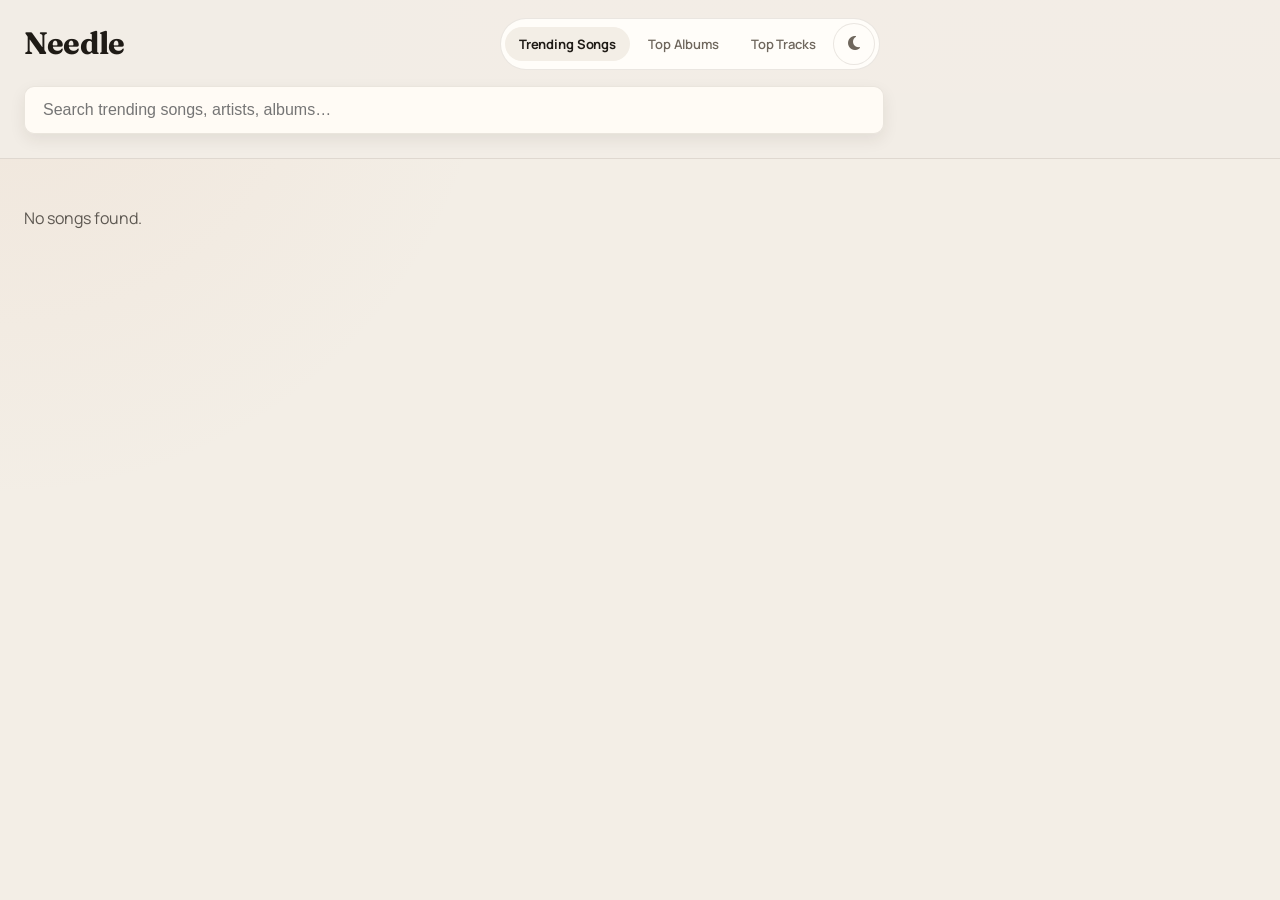
<file: index.html>
<!DOCTYPE html>
<html>

<head>
    <title>Needle</title>
    <meta name="viewport" content="width=device-width, initial-scale=1">
    <link rel="stylesheet" href="css/style.css">
    <link rel="stylesheet" href="https://cdnjs.cloudflare.com/ajax/libs/font-awesome/6.5.0/css/all.min.css">
</head>

<body>

    <header>
        <h1><a href="index.html">Needle</a></h1>
        <nav class="header-nav">
            <a class="active" href="index.html">Trending Songs</a>
            <a href="top-albums.html">Top Albums</a>
            <a href="top-tracks.html">Top Tracks</a>
            <button id="theme-toggle" class="theme-toggle" title="Toggle dark mode">
      <i class="fa-solid fa-moon"></i>
    </button>
        </nav>
        <input id="search" class="search-bar" type="search" placeholder="Search trending songs, artists, albums…" />
    </header>

    <main id="album-grid"></main>

    <!-- Custom Dialog Modal -->
    <div id="dialog-modal" class="dialog-modal hidden">
        <div class="dialog-backdrop"></div>
        <div class="dialog-box">
            <h3 id="dialog-title"></h3>
            <p id="dialog-message"></p>
            <div class="dialog-buttons">
                <button id="dialog-cancel" class="dialog-btn cancel">Cancel</button>
                <button id="dialog-confirm" class="dialog-btn confirm">Confirm</button>
            </div>
        </div>
    </div>

    <div id="preview-modal" class="preview-modal hidden" aria-hidden="true">
        <div class="preview-backdrop"></div>
        <div class="preview-box" role="dialog" aria-modal="true" aria-labelledby="preview-track-title">
            <button id="preview-close" class="preview-close" aria-label="Close preview player">
                <i class="fa-solid fa-xmark"></i>
            </button>
            <div class="preview-header">
                <img id="preview-cover" class="preview-cover" alt="Album cover">
                <div class="preview-meta">
                    <div id="preview-track-title" class="preview-track-title"></div>
                    <div id="preview-track-subtitle" class="preview-track-subtitle"></div>
                </div>
            </div>
            <audio id="preview-audio" class="preview-audio" controls preload="none"></audio>
            <div class="preview-actions">
                <a id="preview-track-link" class="meta-link" href="#" target="_blank" rel="noreferrer">View Track on iTunes</a>
            </div>
        </div>
    </div>

    <script src="js/music-api.js"></script>
    <script src="js/app.js"></script>
</body>

</html>
</file>
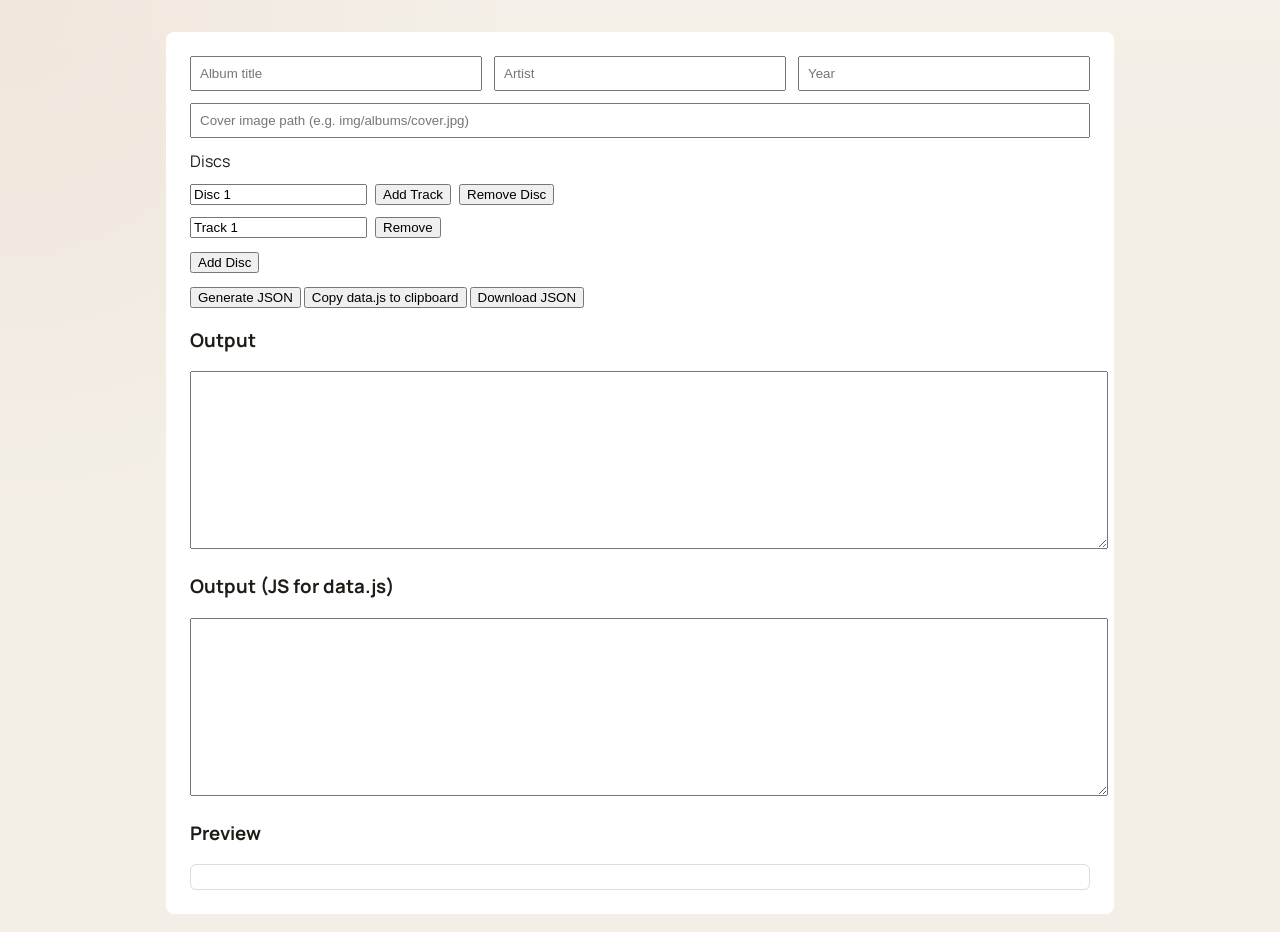
<file: album-generator.html>
<!DOCTYPE html>
<html>

<head>
    <meta charset="utf-8">
    <title>Album Generator</title>
    <meta name="viewport" content="width=device-width, initial-scale=1">
    <link rel="stylesheet" href="css/style.css">
    <link rel="stylesheet" href="https://cdnjs.cloudflare.com/ajax/libs/font-awesome/6.5.0/css/all.min.css">
    <style>
        .gen-container {
            max-width: 900px;
            margin: 32px auto;
            padding: 24px;
            background: #fff;
            border-radius: 8px
        }
        
        .gen-row {
            display: flex;
            gap: 12px;
            margin-bottom: 12px
        }
        
        .gen-row input[type=text],
        .gen-row input[type=number],
        textarea {
            flex: 1;
            padding: 8px
        }
        
        .tracks-list {
            margin: 12px 0
        }
        
        .track-item {
            display: flex;
            gap: 8px;
            margin-bottom: 8px
        }
        
        .preview {
            border: 1px solid #ddd;
            padding: 12px;
            border-radius: 6px;
            margin-top: 14px
        }
        
        textarea.output {
            width: 100%;
            height: 160px
        }
    </style>
</head>

<body>
    <main class="gen-container">
        <div>
            <div class="gen-row">
                <input id="title" type="text" placeholder="Album title">
                <input id="artist" type="text" placeholder="Artist">
                <input id="year" type="number" placeholder="Year">
            </div>
            <div class="gen-row">
                <input id="cover" type="text" placeholder="Cover image path (e.g. img/albums/cover.jpg)">
            </div>
            <div>
                <label>Discs</label>
                <div id="discs" class="tracks-list"></div>
                <button id="add-disc">Add Disc</button>
            </div>
            <div style="margin-top:12px">
                <button id="generate">Generate JSON</button>
                <button id="copy">Copy data.js to clipboard</button>
                <button id="download">Download JSON</button>
            </div>
            <h3>Output</h3>
            <textarea id="output" class="output" readonly></textarea>

            <h3>Output (JS for data.js)</h3>
            <textarea id="output-js" class="output" readonly></textarea>

            <h3>Preview</h3>
            <div id="preview" class="preview"></div>
        </div>
    </main>

    <script src="js/music-api.js"></script>
    <script src="js/app.js"></script>
    <script src="js/album-generator.js"></script>
</body>

</html>
</file>
<file: css/style.css>
@import url("https://fonts.googleapis.com/css2?family=Fraunces:opsz,wght@9..144,600;9..144,700&family=Manrope:wght@400;500;600;700&display=swap");

* {
    transition: background-color .25s cubic-bezier(0.25, 0.46, 0.45, 0.94), color .25s ease, border-color .25s ease, transform .15s ease, box-shadow .15s ease;
}

:root {
    --bg: #f3eee6;
    --card: rgba(255, 251, 246, 0.96);
    --card-strong: #fffdf9;
    --text: #1f1b16;
    --muted: #6f675d;
    --border: rgba(66, 49, 30, 0.11);
    --accent: #c86f49;
    --accent-strong: #9f5535;
    --accent-soft: rgba(200, 111, 73, 0.10);
    --shadow: rgba(45, 32, 20, .08);
    --hover: rgba(80, 57, 35, 0.05);
    --page-glow-a: rgba(214, 154, 118, 0.10);
    --page-glow-b: rgba(255, 255, 255, 0.04);
    --page-sheen: rgba(255, 255, 255, 0.08);
    --header-bg: rgba(243, 238, 230, 0.96);
    --album-shadow: rgba(45, 32, 20, .10);
}

body.dark {
    --bg: #0d0d0f;
    --card: rgba(24, 24, 27, 0.96);
    --card-strong: #141417;
    --text: #f2f2f3;
    --muted: #a7a7ad;
    --border: rgba(255, 255, 255, 0.08);
    --accent: #d4d4d8;
    --accent-strong: #ededf0;
    --accent-soft: rgba(255, 255, 255, 0.06);
    --shadow: rgba(0, 0, 0, .34);
    --hover: rgba(255, 255, 255, 0.05);
    --page-glow-a: rgba(255, 255, 255, 0.025);
    --page-glow-b: rgba(255, 255, 255, 0.015);
    --page-sheen: rgba(255, 255, 255, 0.01);
    --header-bg: rgba(12, 12, 14, 0.96);
    --album-shadow: rgba(0, 0, 0, .24);
}

body {
    background: var(--bg);
    color: var(--text);
}

body {
    font-family: "Manrope", system-ui, sans-serif;
    margin: 0;
    opacity: 0;
    transform: scale(0.985);
    transition: opacity 0.25s ease, transform 0.25s ease;
    min-height: 100vh;
    position: relative;
    background-image:
        radial-gradient(circle at top left, var(--page-glow-a), transparent 32%),
        linear-gradient(180deg, var(--page-sheen), transparent 22%);
}

body::before {
    content: "";
    position: fixed;
    inset: 0;
    pointer-events: none;
    background-image: linear-gradient(rgba(255, 255, 255, 0.02) 1px, transparent 1px), linear-gradient(90deg, rgba(255, 255, 255, 0.02) 1px, transparent 1px);
    background-size: 32px 32px;
    opacity: 0.06;
}

body.page-enter {
    opacity: 1;
    transform: scale(1);
}

body.page-exit {
    opacity: 0;
    transform: scale(0.98);
}

header {
    text-align: left;
    padding: 18px 24px 16px;
    border-bottom: 1px solid var(--border);
    display: grid;
    grid-template-columns: auto 1fr auto;
    align-items: center;
    gap: 16px;
    position: sticky;
    top: 0;
    z-index: 20;
    background: var(--header-bg);
}

header h1 a {
    color: inherit;
    text-decoration: none;
}

.header-nav {
    display: inline-flex;
    justify-self: center;
    align-items: center;
    gap: 4px;
    padding: 4px;
    border: 1px solid var(--border);
    border-radius: 999px;
    background: var(--card-strong);
}

.header-nav a {
    color: var(--muted);
    text-decoration: none;
    padding: 8px 14px;
    border-radius: 999px;
    font-size: 13px;
    font-weight: 600;
    letter-spacing: -0.01em;
}

.header-nav a.active {
    color: var(--text);
    font-weight: 700;
    background: var(--bg);
}

h1 {
    font-family: "Fraunces", Georgia, serif;
    font-size: 31px;
    font-weight: 700;
    letter-spacing: -0.025em;
    margin: 0;
    line-height: 0.95;
}

#album-grid {
    display: grid;
    grid-template-columns: repeat(auto-fill, minmax(240px, 1fr));
    gap: 26px;
    padding: 32px 24px 48px;
    max-width: 1320px;
    margin: 0 auto;
}

.album-card {
    text-align: left;
    padding: 14px;
    border-radius: 18px;
    background: var(--card);
    border: 1px solid var(--border);
    box-shadow: 0 10px 24px var(--shadow);
    transition: transform .15s ease, box-shadow .15s ease;
    display: flex;
    flex-direction: column;
    gap: 14px;
    position: relative;
    overflow: hidden;
}

.album-card:hover {
    transform: translateY(-3px);
    box-shadow: 0 14px 30px var(--shadow);
}

.album-art-wrap {
    position: relative;
    border-radius: 14px;
    overflow: hidden;
    background: var(--card-strong);
}

.album-art-wrap::before {
    content: "";
    position: absolute;
    inset: -18% -42%;
    background: linear-gradient(115deg, transparent 30%, rgba(255, 255, 255, 0.22) 48%, transparent 66%);
    opacity: 0;
    transform: translate3d(-40%, 0, 0) rotate(8deg);
    pointer-events: none;
    z-index: 2;
}

.album-art-wrap::after {
    content: "";
    position: absolute;
    inset: auto 0 0 0;
    height: 40%;
    background: linear-gradient(180deg, transparent, rgba(0, 0, 0, 0.22));
    pointer-events: none;
}

.album-card img {
    width: 100%;
    border-radius: 14px;
    aspect-ratio: 1;
    object-fit: cover;
    display: block;
    transform: none;
    animation: none;
}

.album-card:hover .album-art-wrap::before {
    opacity: 0.65;
    animation: cover-shine 1.1s ease;
}

.album-card:hover img {
    transform: scale(1.025);
}

.album-card h3 {
    font-family: "Fraunces", Georgia, serif;
    font-size: 24px;
    font-weight: 700;
    margin: 0;
    line-height: 0.98;
    letter-spacing: -0.02em;
}

.album-card p {
    font-size: 14px;
    color: var(--muted);
    margin: 0;
}

.album-card-body {
    display: flex;
    flex-direction: column;
    gap: 12px;
}

.album-card-copy {
    display: flex;
    flex-direction: column;
    gap: 6px;
}

.album-card-meta,
.album-meta-row {
    display: flex;
    flex-wrap: wrap;
    gap: 8px;
    align-items: center;
}

.meta-chip {
    display: inline-flex;
    align-items: center;
    justify-content: center;
    gap: 6px;
    min-height: 28px;
    padding: 4px 11px;
    border-radius: 999px;
    background: var(--accent-soft);
    border: 1px solid var(--border);
    color: var(--text);
    font-size: 11px;
    font-weight: 500;
    line-height: 1.1;
    white-space: nowrap;
}

.explicit-chip {
    background: rgba(31, 27, 22, 0.08);
    border-color: var(--border);
}

.open-btn {
    display: inline-flex;
    align-items: center;
    justify-content: center;
    min-height: 42px;
    padding: 0 16px;
    color: var(--muted);
    text-decoration: none;
    margin-top: auto;
    font-size: 14px;
    font-weight: 700;
    letter-spacing: -0.02em;
}

.open-btn:hover {
    transform: scale(1.1); 
    color: var(--text);
}

.album-card .score {
    min-height: 22px;
}

.score-row {
    display: flex;
    align-items: center;
    justify-content: space-between;
}

.home-track-actions {
    align-items: center;
    flex-direction: row;
    gap: 12px;
}

.home-track-card .album-card-body {
    gap: 14px;
}

.home-track-card .album-card-copy p {
    line-height: 1.45;
}

.home-track-rating {
    min-height: 24px;
    flex: 1 1 auto;
}

.home-track-rating .stars {
    flex-wrap: nowrap;
}

.home-track-buttons {
    display: flex;
    align-items: center;
    justify-content: flex-end;
    gap: 8px;
    flex-wrap: nowrap;
    width: auto;
}

.home-track-buttons .open-btn {
    margin-top: 0;
}

.home-track-buttons .preview-btn,
.home-track-buttons .open-btn {
    flex: 0 0 auto;
}

.home-icon-btn {
    width: 34px;
    min-width: 34px;
    min-height: 34px;
    padding: 0;
    border-radius: 999px;
}

.home-icon-btn i {
    pointer-events: none;
    transition: transform .45s cubic-bezier(0.22, 1, 0.36, 1);
}

.home-icon-btn:hover i {
    transform: rotate(1turn);
}

.score-label {
    display: inline-flex;
    align-items: center;
}

.album-view {
    max-width: 1040px;
    margin: 28px auto 48px;
    padding: 24px;
    background: var(--card);
    border-radius: 20px;
    border: 1px solid var(--border);
    box-shadow: 0 14px 36px var(--album-shadow);
}

.album-view img {
    width: 280px;
    border-radius: 18px;
    box-shadow: 0 12px 24px var(--shadow);
    transform-origin: center center;
    animation: hero-cover-float 14s ease-in-out infinite;
}

.album-hero {
    display: flex;
    gap: 28px;
    align-items: flex-start;
    margin-bottom: 28px;
}

.album-right {
    display: flex;
    flex-direction: column;
    gap: 14px;
    min-width: 0;
}

.album-kicker {
    font-size: 13px;
    text-transform: uppercase;
    letter-spacing: 0.11em;
    color: var(--accent-strong);
    font-weight: 700;
}

.album-meta h2 {
    margin: 0 0 8px 0;
    font-family: "Fraunces", Georgia, serif;
    font-size: clamp(32px, 5vw, 54px);
    line-height: 0.9;
    letter-spacing: -0.04em;
}

.album-meta p {
    margin: 0 0 14px 0;
    color: var(--muted);
    font-size: 16px;
}

.album-meta-row {
    margin: 4px 0 14px;
    row-gap: 10px;
    column-gap: 10px;
}

.album-links {
    display: flex;
    flex-wrap: wrap;
    gap: 12px;
    margin-top: 2px;
    margin-bottom: 22px;
    align-items: center;
}

.meta-link {
    display: inline-flex;
    align-items: center;
    justify-content: center;
    gap: 8px;
    min-height: 40px;
    padding: 0 14px;
    border-radius: 10px;
    background: var(--text);
    color: var(--card-strong);
    text-decoration: none;
    font-size: 14px;
    font-weight: 600;
    line-height: 1.1;
    white-space: nowrap;
}

.meta-link.secondary {
    background: transparent;
    color: var(--text);
    border: 1px solid var(--border);
}

.meta-link:hover {
    transform: translateY(-1px);
    background: var(--accent-strong);
    color: #fff8f2;
}

.meta-link.secondary:hover {
    background: var(--hover);
    color: var(--text);
}

.export-btn {
    border: 1px solid var(--border);
    cursor: pointer;
    font-family: inherit;
}

.export-btn.is-busy {
    pointer-events: none;
    opacity: 0.82;
}

.export-capture-shell {
    position: fixed;
    left: -10000px;
    top: 0;
    pointer-events: none;
    z-index: -1;
}

.export-capture,
.export-capture * {
    animation: none !important;
    transition: none !important;
}

.album-rating h3 {
    margin: 0 0 6px 0;
    font-size: 14px;
    text-transform: uppercase;
    letter-spacing: 0.12em;
    color: var(--muted);
}

.rating-row button,
.track-buttons button {
    padding: 6px 10px;
    border-radius: 8px;
    border: 1px solid var(--border);
    background: var(--card);
    cursor: pointer;
    margin: 2px;
}

.rating-row button:hover,
.track-buttons button:hover {
    background: var(--hover);
}

.tracklist {
    margin-top: 16px;
    border-top: 1px solid var(--border);
}

.track {
    display: grid;
    grid-template-columns: minmax(0, 1fr) auto;
    gap: 12px;
    padding: 16px 0;
    border-bottom: 1px solid var(--border);
}

.stars {
    display: inline-flex;
    gap: 2px;
    font-size: 18px;
    line-height: 1;
    align-items: center;
}

.star {
    position: relative;
    display: inline-flex;
    align-items: center;
    justify-content: center;
    width: 22px;
    height: 18px;
    font-size: 18px;
    transform-origin: center;
}

.star i.fa-regular.fa-star {
    color: var(--border);
    font-size: 18px;
}

.star i.fa-solid.fa-star,
.star i.fa-solid.fa-star-half-stroke {
    color: var(--accent);
    font-size: 18px;
}

.star .hit {
    position: absolute;
    top: 0;
    height: 100%;
    width: 50%;
    left: 0;
    background: transparent;
    border: 0;
    padding: 0;
    cursor: pointer;
}

.star .hit.right {
    left: 50%;
}

.star:hover i {
    transform: scale(1.12);
}

.stars.readonly .star:hover i {
    transform: none;
}

.stars.readonly .star {
    cursor: default;
}

.star.burst {
    animation: star-pop .36s cubic-bezier(0.2, 1.4, 0.4, 1);
}

.star-particle {
    position: absolute;
    left: 0;
    top: 0;
    font-size: 12px;
    color: color-mix(in srgb, var(--accent) 78%, white);
    pointer-events: none;
    z-index: 10050;
    transform: translate(-50%, -50%);
    animation-name: star-fly;
    animation-timing-function: cubic-bezier(0.18, 0.72, 0.2, 1);
    animation-fill-mode: forwards;
    filter: drop-shadow(0 3px 8px rgba(0, 0, 0, 0.18));
}

.star-particle i {
    display: block;
}

@keyframes star-pop {
    0% {
        transform: scale(0.82);
    }
    55% {
        transform: scale(1.38);
    }
    100% {
        transform: scale(1);
    }
}

@keyframes star-fly {
    0% {
        opacity: 0.95;
        transform: translate(-50%, -50%) translate(0, 0) scale(0.7) rotate(0deg);
    }
    70% {
        opacity: 1;
    }
    100% {
        opacity: 0;
        transform: translate(-50%, -50%) translate(var(--drift-x), var(--drift-y)) scale(1.28) rotate(var(--particle-rotate));
    }
}

.track.is-interlude {
    opacity: 0.45;
}

.track {
    display: grid;
    grid-template-columns: minmax(0, 1fr) auto;
    align-items: center;
    gap: 18px;
    overflow: visible;
}

.track-main {
    display: flex;
    flex-direction: column;
    gap: 6px;
    min-width: 0;
}

.track-line {
    display: flex;
    align-items: center;
    gap: 10px;
    min-width: 0;
}

.track-number {
    width: 28px;
    height: 28px;
    display: inline-flex;
    align-items: center;
    justify-content: center;
    border-radius: 999px;
    background: var(--accent-soft);
    color: var(--accent-strong);
    font-size: 12px;
    font-weight: 700;
    flex: 0 0 auto;
}

.track-subline {
    display: flex;
    align-items: center;
    gap: 10px;
    color: var(--muted);
    font-size: 13px;
    padding-left: 38px;
}

.track-pill {
    display: inline-flex;
    align-items: center;
    justify-content: center;
    min-width: 22px;
    height: 22px;
    padding: 0 6px;
    border-radius: 999px;
    background: var(--hover);
    color: var(--muted);
    font-size: 11px;
    font-weight: 700;
    flex: 0 0 auto;
}

.track .stars {
    display: flex;
    align-items: center;
    justify-content: flex-end;
    min-width: 120px;
}

.track .track-title {
    display: flex;
    align-items: center;
    min-width: 0;
    font-size: 16px;
    font-weight: 500;
}

.track-actions {
    display: flex;
    align-items: center;
    justify-content: flex-end;
    gap: 8px;
    flex-wrap: nowrap;
}

.preview-btn {
    display: inline-flex;
    align-items: center;
    justify-content: center;
    width: 34px;
    height: 34px;
    padding: 0;
    border: none;
    background: var(--card-strong);
    color: var(--muted);
    cursor: pointer;
    font-size: 14px;
    line-height: 1;
    flex: 0 0 auto;
}

.preview-btn:hover { 
    color: var(--text);
    transform: scale(1.1);
}

.preview-btn.is-playing {
    transform: scale(1.1);
    color: var(--accent-strong);
}

.preview-btn i {
    pointer-events: none;
}

.interlude-toggle {
    background: none;
    border: none;
    color: var(--muted);
    font-size: 14px;
    cursor: pointer;
    transition: color .15s ease, transform .1s ease;
}

.interlude-toggle:hover {
    color: var(--text);
    transform: scale(1.1);
}

.disc h4 {
    font-size: 14px;
    font-weight: 700;
    color: var(--text);
    margin-bottom: 8px;
    text-transform: uppercase;
    letter-spacing: 0.04em;
}

.chart-list {
    max-width: 1000px;
    margin: 28px auto 48px;
    display: flex;
    flex-direction: column;
    gap: 14px;
    padding: 0 18px;
}

.chart-item {
    display: flex;
    justify-content: space-between;
    align-items: center;
    padding: 16px 18px;
    border-radius: 16px;
    background: var(--card);
    border: 1px solid var(--border);
    box-shadow: 0 10px 24px var(--shadow);
}

.chart-left {
    display: flex;
    gap: 12px;
    align-items: center;
}

.rank {
    font-weight: bold;
    width: 28px;
}

.track-name {
    font-weight: 600;
}

.track-meta {
    font-size: 13px;
    color: var(--muted);
}

.track-score {
    font-weight: bold;
}

.search-bar {
    width: 100%;
    max-width: 860px;
    grid-column: 1 / -1;
    padding: 14px 18px;
    border-radius: 10px;
    border: 1px solid var(--border);
    font-size: 16px;
    margin-bottom: 8px;
    background: var(--card);
    box-shadow: 0 6px 16px var(--shadow);
}

.search-bar:focus {
    outline: 2px solid color-mix(in srgb, var(--accent) 45%, transparent);
    outline-offset: 2px;
}

.readonly .half,
.readonly .full {
    pointer-events: none;
    cursor: default;
}

.match-label {
    font-size: 12px;
    color: var(--accent-strong);
    margin-top: 2px;
    font-style: normal;
    font-weight: 500;
}

#top-albums {
    display: flex;
    flex-direction: column;
    gap: 12px;
    max-width: 1000px;
    margin: 20px auto;
    padding: 0 18px;
}

.top-album {
    display: flex;
    align-items: center;
    padding: 16px 18px;
    background: var(--card);
    border-radius: 16px;
    text-decoration: none;
    color: var(--text);
    border: 1px solid var(--border);
    box-shadow: 0 10px 24px var(--shadow);
    transition: transform .12s ease, box-shadow .12s ease;
}

.top-album:hover {
    transform: translateY(-3px);
}

.top-album-left {
    display: flex;
    align-items: center;
    gap: 14px;
    flex: 1;
}

.top-album-rank {
    width: 36px;
    text-align: right;
    font-weight: 700;
    opacity: 0.6;
}

.top-album img {
    width: 64px;
    height: 64px;
    object-fit: cover;
    border-radius: 10px;
}

.top-album .info {
    display: flex;
    flex-direction: column;
    gap: 2px;
}

.top-album .info h3 {
    font-family: "Fraunces", Georgia, serif;
    font-size: 23px;
    line-height: 0.98;
    margin: 0;
}

.top-album .info p {
    font-size: 14px;
    margin: 0;
    color: var(--muted);
}

.list-submeta {
    font-size: 12px;
    color: var(--accent-strong);
    margin-top: 4px;
}

.top-album .meta {
    display: flex;
    align-items: center;
    gap: 12px;
    font-size: 14px;
    font-weight: 600;
    opacity: 0.9;
    white-space: nowrap;
}

::view-transition-old(root),
::view-transition-new(root) {
    animation: none;
}

::view-transition-old(root) {
    opacity: 0;
}

::view-transition-new(root) {
    opacity: 1;
}

mark {
    background: #fde68a;
    padding: 0 2px;
    border-radius: 3px;
}

.theme-toggle {
    justify-self: end;
    width: 42px;
    height: 42px;
    background: var(--card-strong);
    border: 1px solid var(--border);
    cursor: pointer;
    font-size: 16px;
    padding: 0;
    border-radius: 999px;
    color: var(--muted);
    transition: background .15s ease, color .15s ease;
}

.theme-toggle:hover {
    background: var(--hover);
    color: var(--text);
}

.reset-rating {
    background: none;
    border: none;
    cursor: pointer;
    font-size: 16px;
    padding: 6px 8px;
    border-radius: 8px;
    color: var(--muted);
    transition: background .15s ease, color .15s ease;
}

.reset-rating:hover {
    background: var(--hover);
    color: var(--text);
}

.dialog-modal {
    position: fixed;
    inset: 0;
    z-index: 10000;
}

.dialog-modal.hidden {
    display: none;
}

.dialog-backdrop {
    position: absolute;
    top: 0;
    left: 0;
    width: 100%;
    height: 100%;
    background: rgba(0, 0, 0, 0.5);
    backdrop-filter: blur(8px);
}

.dialog-box {
    position: fixed;
    top: 50%;
    left: 50%;
    z-index: 10001;
    background: var(--card);
    border-radius: 16px;
    padding: 24px;
    box-shadow: 0 20px 60px rgba(0, 0, 0, 0.3);
    width: min(420px, calc(100vw - 32px));
    max-height: calc(100vh - 40px);
    overflow-y: auto;
    transform: translate(-50%, -50%);
    animation: dialog-pop-centered 0.2s cubic-bezier(0.34, 1.56, 0.64, 1);
}

@keyframes dialog-pop-centered {
    0% {
        transform: translate(-50%, -53%) scale(0.9);
        opacity: 0;
    }
    100% {
        transform: translate(-50%, -50%) scale(1);
        opacity: 1;
    }
}

@keyframes cover-drift {
    0% {
        transform: scale(1.035) translate3d(0, 0, 0);
    }
    33% {
        transform: scale(1.055) translate3d(1.5%, -1.5%, 0);
    }
    66% {
        transform: scale(1.045) translate3d(-1.2%, 1.4%, 0);
    }
    100% {
        transform: scale(1.035) translate3d(0, 0, 0);
    }
}

@keyframes hero-cover-float {
    0% {
        transform: translate3d(0, 0, 0) rotate(-1deg) scale(1.01);
    }
    50% {
        transform: translate3d(0, -8px, 0) rotate(1deg) scale(1.03);
    }
    100% {
        transform: translate3d(0, 0, 0) rotate(-1deg) scale(1.01);
    }
}

@keyframes cover-shine {
    0% {
        transform: translate3d(-55%, 0, 0) rotate(8deg);
    }
    100% {
        transform: translate3d(55%, 0, 0) rotate(8deg);
    }
}

.dialog-box h3 {
    margin: 0 0 8px 0;
    font-size: 18px;
    color: var(--text);
}

.dialog-box p {
    margin: 0 0 20px 0;
    font-size: 14px;
    color: var(--muted);
}

.dialog-buttons {
    display: flex;
    gap: 8px;
    justify-content: flex-end;
}

.dialog-btn {
    padding: 8px 16px;
    border-radius: 8px;
    border: 1px solid var(--border);
    background: var(--card);
    color: var(--text);
    cursor: pointer;
    font-size: 14px;
    transition: background 0.15s ease, border-color 0.15s ease;
}

.dialog-btn:hover {
    background: var(--hover);
}

.dialog-btn.confirm {
    background: var(--accent);
    border-color: var(--accent);
    color: #000;
    font-weight: 600;
}

.dialog-btn.confirm:hover {
    background: #ffd600;
}

.preview-modal {
    position: fixed;
    inset: 0;
    z-index: 10010;
}

.preview-modal.hidden {
    display: none;
}

.preview-backdrop {
    position: absolute;
    inset: 0;
    background: rgba(0, 0, 0, 0.55);
    backdrop-filter: blur(10px);
}

.preview-box {
    position: fixed;
    top: 50%;
    left: 50%;
    z-index: 10011;
    width: min(520px, calc(100vw - 32px));
    background: var(--card-strong);
    border: 1px solid var(--border);
    border-radius: 16px;
    padding: 24px;
    max-height: calc(100vh - 40px);
    overflow-y: auto;
    transform: translate(-50%, -50%);
    box-shadow: 0 24px 70px var(--album-shadow);
    animation: dialog-pop-centered 0.2s cubic-bezier(0.34, 1.56, 0.64, 1);
}

body.album-themed .album-view,
body.album-themed .preview-box {
    border-color: color-mix(in srgb, var(--accent) 22%, var(--border));
}

body.album-themed .album-kicker,
body.album-themed .match-label,
body.album-themed .list-submeta {
    color: var(--accent-strong);
}

.preview-close {
    position: absolute;
    top: 12px;
    right: 12px;
    width: 36px;
    height: 36px;
    border: 1px solid var(--border);
    border-radius: 999px;
    background: var(--card-strong);
    color: var(--muted);
    cursor: pointer;
}

.preview-close:hover {
    background: var(--hover);
    color: var(--text);
}

.preview-header {
    display: flex;
    align-items: center;
    gap: 16px;
    margin-bottom: 18px;
    padding-right: 36px;
}

.preview-cover {
    width: 84px;
    height: 84px;
    object-fit: cover;
    border-radius: 12px;
    box-shadow: 0 8px 18px var(--shadow);
    flex: 0 0 auto;
    animation: none;
}

.preview-meta {
    min-width: 0;
}

.preview-track-title {
    font-family: "Fraunces", Georgia, serif;
    font-size: 28px;
    font-weight: 700;
    color: var(--text);
    margin-bottom: 6px;
}

@media (max-width: 820px) {
    header {
        grid-template-columns: 1fr auto;
        align-items: start;
    }

    .header-nav {
        grid-column: 1 / -1;
        justify-self: start;
        overflow-x: auto;
        max-width: 100%;
    }

    .search-bar {
        grid-column: 1 / -1;
    }
}

.preview-track-subtitle {
    font-size: 14px;
    color: var(--muted);
}

.preview-audio {
    width: 100%;
    border-radius: 14px;
    background: var(--bg);
    accent-color: var(--accent);
}

.preview-actions {
    display: flex;
    justify-content: flex-start;
    margin-top: 14px;
}

.track-title {
    position: relative;
    cursor: default;
}

.track-title.truncated {
    max-width: 200px;
    overflow: hidden;
    text-overflow: ellipsis;
    white-space: nowrap;
}

.track-title.truncated:hover::after {
    content: attr(data-full-title);
    display: block;
    position: absolute;
    bottom: 100%;
    left: 0;
    background: var(--card);
    border: 1px solid var(--border);
    border-radius: 8px;
    padding: 8px 12px;
    margin-bottom: 6px;
    white-space: normal;
    word-break: break-word;
    z-index: 9999;
    box-shadow: 0 8px 20px var(--shadow);
    font-size: 14px;
    max-width: 300px;
    min-width: 150px;
}

.album-title {
    position: relative;
    cursor: default;
}

.album-title.truncated {
    max-width: 100%;
    overflow: hidden;
    text-overflow: ellipsis;
    white-space: nowrap;
    display: inline-block;
}

.album-title.truncated:hover::after {
    content: attr(data-full-title);
    display: block;
    position: absolute;
    bottom: 100%;
    left: 0;
    background: var(--card);
    border: 1px solid var(--border);
    border-radius: 8px;
    padding: 8px 12px;
    margin-bottom: 6px;
    white-space: normal;
    word-break: break-word;
    z-index: 9999;
    box-shadow: 0 8px 20px var(--shadow);
    font-size: 14px;
    max-width: 300px;
    min-width: 150px;
}

@media (max-width: 640px) {
    .track {
        grid-template-columns: 1fr;
    }

    .track-actions {
        justify-content: flex-start;
        flex-wrap: wrap;
    }

    .album-hero {
        flex-direction: column;
    }

    .album-view img {
        width: 100%;
        max-width: 340px;
    }

    .album-view {
        margin: 18px 12px 36px;
        padding: 20px;
    }

    .album-meta-row,
    .album-links {
        margin-bottom: 16px;
    }

    #album-grid {
        grid-template-columns: 1fr;
        padding: 20px 12px 32px;
    }

    .chart-item,
    .top-album {
        flex-direction: column;
        align-items: flex-start;
        gap: 14px;
    }

    .preview-box {
        padding: 20px;
    }

    .preview-header {
        align-items: flex-start;
    }

    .preview-cover {
        width: 72px;
        height: 72px;
    }

    .home-track-card .score-row {
        align-items: center;
    }

    .home-track-rating .stars {
        flex-wrap: wrap;
    }
}

@media (prefers-reduced-motion: reduce) {
    .album-card img,
    .album-view img,
    .preview-cover,
    .album-art-wrap::before {
        animation: none !important;
        transform: none !important;
    }
}
</file>
